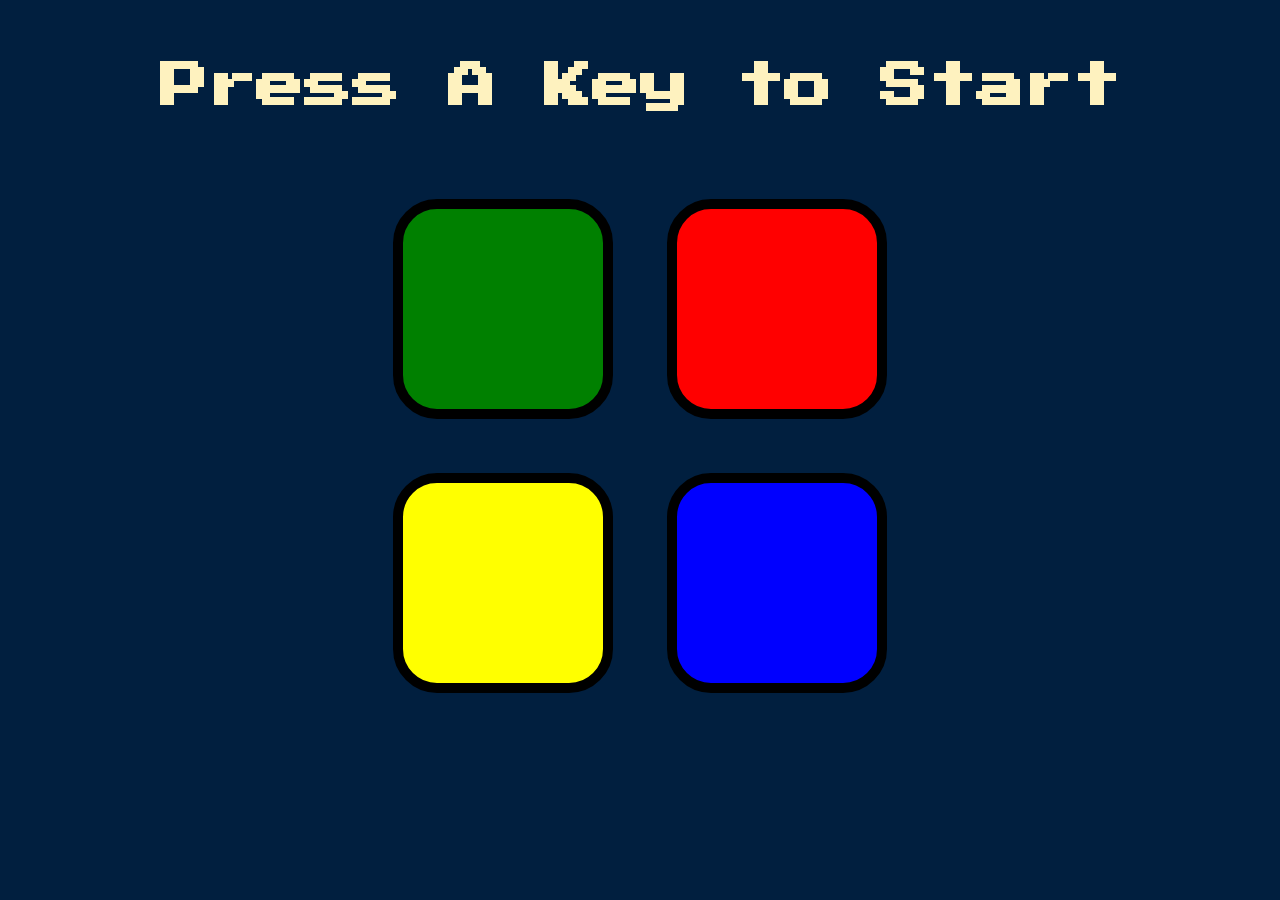
<file: index.html>
<!DOCTYPE html>
<html lang="en" dir="ltr">

<head>
  <meta charset="utf-8">
  <title>Simon</title>
  <link rel="stylesheet" href="styles.css">
  <link href="https://fonts.googleapis.com/css?family=Press+Start+2P" rel="stylesheet">
</head>

<body>
  <h1 id="level-title">Press A Key to Start</h1>
  <div class="container">
    <div lass="row">

      <div type="button" id="green" class="btn green">

      </div>

      <div type="button" id="red" class="btn red">

      </div>
    </div>

    <div class="row">

      <div type="button" id="yellow" class="btn yellow">

      </div>
      <div type="button" id="blue" class="btn blue">

      </div>

    </div>

  </div>


<script src="https://ajax.googleapis.com/ajax/libs/jquery/3.3.1/jquery.min.js"></script>
<script src="index.js" charset="utf-8"></script>

</body>

</html>
</file>
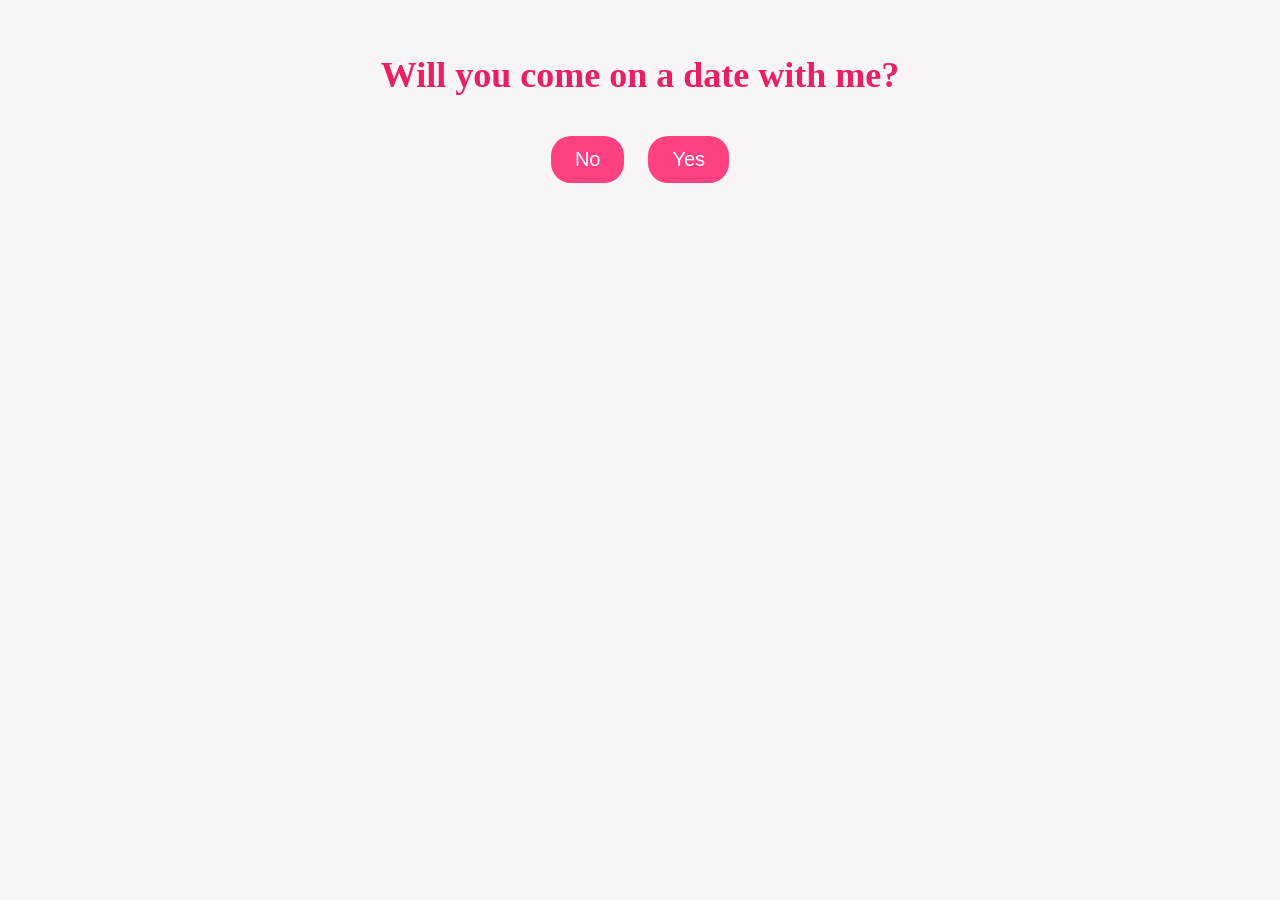
<file: Untitled-1.html>
<!DOCTYPE html>
<html>
<head>
    <title>Suprise...!</title>
    <link rel="stylesheet" type="text/css" href="body {.css">
</head>
<body>
    <div class="container">
        <h1>Will you come on a date with me?</h1>
        <div class="buttons">
            <button id="no-btn">No</button>
            <button id="yes-btn">Yes</button>
        </div>
        <div class="popup" id="popup">
            <p>uhhhhuuuuuuuu i love you baby gurl muahhhh</p>
        </div>
    </div>
    <script src="script.js"></script>
</body>
</html>
</file>
<file: styles.css>
body {
  text-align: center;
  background-color: #011F3F;
}

#level-title {
  font-family: 'Press Start 2P', cursive;
  font-size: 3rem;
  margin:  5%;
  color: #FEF2BF;
}

.container {
  display: block;
  width: 50%;
  margin: auto;

}

.btn {
  margin: 25px;
  display: inline-block;
  height: 200px;
  width: 200px;
  border: 10px solid black;
  border-radius: 20%;
}

.game-over {
  background-color: red;
  opacity: 0.8;
}

.red {
  background-color: red;
}

.green {
  background-color: green;
}

.blue {
  background-color: blue;
}

.yellow {
  background-color: yellow;
}

.pressed {
  box-shadow: 0 0 20px white;
  background-color: grey;
}
</file>
<file: body {.css>
body {
    font-family: Arial, sans-serif;
    text-align: center;
    margin: 0;
}

.container {
    padding: 20px;
}

h1 {
    margin-bottom: 20px;
}

.buttons {
    margin: 20px;
}

button {
    font-size: 18px;
    padding: 10px 20px;
    margin: 5px;
}

.popup {
    display: none;
    background-color: #f9f9f9;
    border: 1px solid #ccc;
    box-shadow: 0 2px 8px rgba(0, 0, 0, 0.1);
    padding: 20px;
    position: absolute;
    top: 50%;
    left: 50%;
    transform: translate(-50%, -50%);
    z-index: 999;
}
body {
    font-family: 'Great Vibes', cursive;
    text-align: center;
    margin: 0;
    background-color: #f9f4f5; /* Soft pastel color for the background */
}

.container {
    padding: 30px;
}

h1 {
    font-size: 36px;
    margin-bottom: 30px;
    color: #e91e63; /* Romantic color for the heading */
}

.buttons {
    margin: 20px;
}

button {
    font-size: 20px;
    padding: 12px 24px;
    margin: 10px;
    border: none;
    border-radius: 20px;
    background-color: #ff4081; /* Romantic color for the buttons */
    color: #fff;
    cursor: pointer;
    transition: background-color 0.3s ease;
}

button:hover {
    background-color: #ff5c8d; /* Lighter shade on hover for a soft effect */
}

.popup {
    display: none;
    background-color: #fff;
    border: 1px solid #e91e63; /* Romantic color for the border */
    border-radius: 10px;
    box-shadow: 0 5px 15px rgba(0, 0, 0, 0.2);
    padding: 20px;
    position: absolute;
    top: 50%;
    left: 50%;
    transform: translate(-50%, -50%);
    z-index: 999;
    font-family: 'Dancing Script', cursive;
    font-size: 24px;
    color: #e91e63; /* Romantic color for the popup text */
}

/* Add a smooth fade-in animation for the popup */
.popup.fade-in {
    animation: fadeIn 0.3s ease;
}

@keyframes fadeIn {
    from { opacity: 0; }
    to { opacity: 1; }
}
</file>
